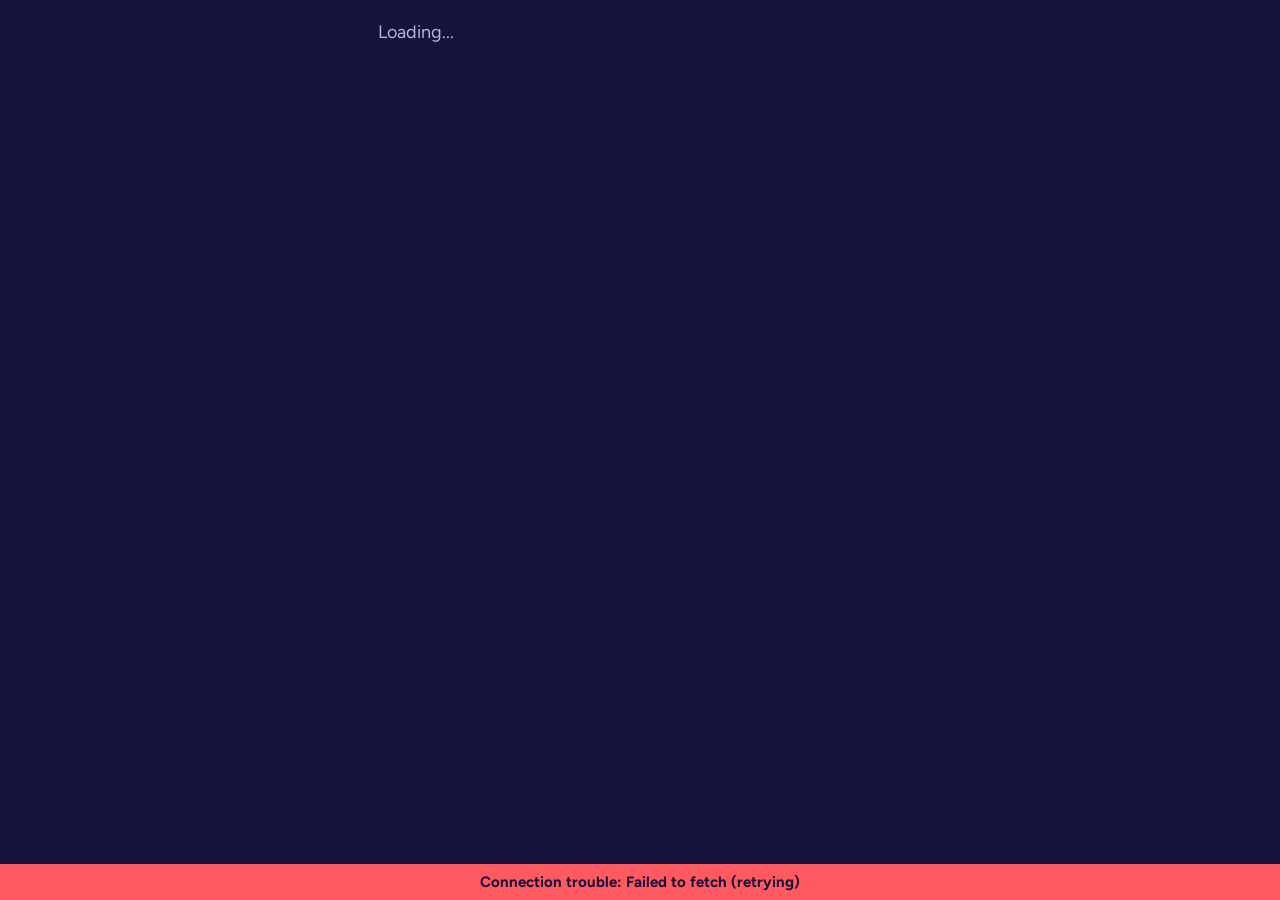
<file: index.html>
<!doctype html>
<html lang="en">
<head>
<meta charset="utf-8">
<meta name="viewport" content="width=device-width, initial-scale=1, viewport-fit=cover">
<meta name="theme-color" content="#15123b">
<title>Trivia Night</title>
<link rel="preconnect" href="https://fonts.googleapis.com">
<link rel="preconnect" href="https://fonts.gstatic.com" crossorigin>
<link href="https://fonts.googleapis.com/css2?family=Bricolage+Grotesque:opsz,wght@12..96,700;12..96,800&family=Figtree:wght@500;600;700&display=swap" rel="stylesheet">
<link rel="stylesheet" href="style.css">
</head>
<body>
<main class="app" id="app" aria-live="polite"><p class="sub">Loading...</p></main>
<div class="status" id="status" hidden></div>
<script src="config.js"></script>
<script src="shared.js"></script>
<script>
const { esc, fmt, LETTERS, boardHTML } = Trivia;
const $app = document.getElementById("app");
const $status = document.getElementById("status");
const KEY = "trivia.me";

let me = null;
try { me = JSON.parse(localStorage.getItem(KEY) || "null"); } catch (e) {}
let last = null, lastKey = null, local = {}, notice = "";

const saveMe = () => { try { me ? localStorage.setItem(KEY, JSON.stringify(me)) : localStorage.removeItem(KEY); } catch (e) {} };

Trivia.poll(
  () => ({ action: "state", pid: me ? me.pid : "" }),
  (s) => {
    $status.hidden = true;
    if (me && s.gameId !== me.gameId) { me = null; saveMe(); }
    last = s;
    const key = !me ? "join|" + s.title
      : [s.gameId, s.ver, JSON.stringify(s.me || {}), s.phase === "lobby" ? s.playerCount : ""].join("|");
    if (key !== lastKey) { lastKey = key; render(s); }
    document.title = s.title || "Trivia Night";
    tick();
  },
  (msg) => { $status.textContent = "Connection trouble: " + msg + " (retrying)"; $status.hidden = false; }
);
setInterval(tick, 200);

function render(s) {
  if (!me) return renderJoin(s);
  const fn = { lobby: rLobby, intro: rIntro, question: rQuestion, reveal: rReveal, leaderboard: rBoard, final: rFinal }[s.phase];
  (fn || rLobby)(s);
}

function head(s) {
  return `<div class="topline"><span>${esc(me.name)}</span><span>${s.round ? `Round <b>${s.round}</b> of ${s.totalRounds}` : ""}</span></div>`;
}

function renderJoin(s) {
  $app.innerHTML = `
    <div class="grow">
      <h1 class="hero">${esc(s.title || "Trivia Night")}</h1>
      <p class="sub">Pick a name for the leaderboard.</p>
      <input type="text" id="name" maxlength="20" placeholder="Your name" autocomplete="nickname" autocapitalize="words" aria-label="Your name">
      <p class="err" id="err" role="alert"></p>
      <button class="btn" id="join">Join the game</button>
    </div>`;
  const input = document.getElementById("name"), btn = document.getElementById("join"), err = document.getElementById("err");
  const go = async () => {
    const name = input.value.trim();
    if (!name) { err.textContent = "Enter a name to join."; return; }
    btn.disabled = true; err.textContent = "";
    try {
      const r = await Trivia.call({ action: "join", name });
      if (r.error) { err.textContent = r.error; btn.disabled = false; return; }
      me = { pid: r.pid, name: r.name, gameId: r.gameId }; saveMe();
      lastKey = null; render(last);
    } catch (e) { err.textContent = "Couldn't connect. Check your signal and try again."; btn.disabled = false; }
  };
  btn.onclick = go;
  input.onkeydown = (e) => { if (e.key === "Enter") go(); };
}

function rLobby(s) {
  $app.innerHTML = `${head(s)}<div class="grow center">
    <h1 class="hero">You're in, ${esc(me.name)}.</h1>
    <p class="sub">${fmt(s.playerCount)} ${s.playerCount === 1 ? "player" : "players"} so far. The host will start the game soon.</p></div>`;
}

function rIntro(s) {
  $app.innerHTML = `${head(s)}<div class="grow center">
    <span class="pill">Round ${s.round} of ${s.totalRounds}</span>
    <h1 class="hero">${esc(s.topic)}</h1>
    <p class="sub">${s.qTotal} questions. Get ready.</p></div>`;
}

const myChoice = (s) => (s.me && s.me.answer) ? s.me.answer.choice : local[s.ri + "_" + s.qi];

function rQuestion(s) {
  const chosen = myChoice(s);
  const btns = s.question.choices.map((c, i) => `
    <button class="choice c${i}${chosen === i ? " picked" : ""}${chosen != null && chosen !== i ? " dim" : ""}" data-i="${i}" ${chosen != null ? "disabled" : ""}>
      <span class="tag">${LETTERS[i]}</span><span>${esc(c)}</span></button>`).join("");
  $app.innerHTML = `${head(s)}
    <div class="topline"><span>${esc(s.topic)}</span><span>Question <b>${s.q}</b> of ${s.qTotal}</span></div>
    <div id="ready" class="grow center" hidden><p class="sub">Get ready</p><div class="hero" id="cd">3</div></div>
    <div id="qwrap" style="display:flex;flex-direction:column;gap:18px" hidden>
      <div class="meter" id="meter"><i id="fill"></i></div>
      <p class="qtext">${esc(s.question.text)}</p>
      <div class="choices" id="choices">${btns}</div>
      <p class="sub" id="msg">${chosen != null ? "Locked in. Waiting for the reveal." : ""}${esc(notice)}</p>
    </div>`;
  document.getElementById("choices").onclick = (e) => {
    const b = e.target.closest(".choice"); if (b && !b.disabled) pick(Number(b.dataset.i));
  };
}

async function pick(i) {
  const s = last, k = s.ri + "_" + s.qi;
  if (local[k] != null) return;
  local[k] = i; notice = "";
  lastKey = null; render(s);
  try {
    const r = await Trivia.call({ action: "answer", pid: me.pid, ri: s.ri, qi: s.qi, choice: i });
    if (r.error && r.error !== "already") {
      notice = r.error === "late" || r.error === "closed" ? " Too late, that one didn't count." : " Your answer didn't go through.";
      lastKey = null; render(last);
    }
  } catch (e) { notice = " Connection hiccup. Your answer may not have counted."; lastKey = null; render(last); }
}

function tick() {
  const s = last;
  if (!s || s.phase !== "question" || !me) return;
  const ready = document.getElementById("ready"), wrap = document.getElementById("qwrap");
  if (!ready || !wrap) return;
  const wait = Trivia.untilStart(s);
  ready.hidden = wait <= 0; wrap.hidden = wait > 0;
  if (wait > 0) { document.getElementById("cd").textContent = Math.ceil(wait); return; }
  const left = Trivia.remaining(s);
  document.getElementById("fill").style.transform = `scaleX(${left / s.duration})`;
  document.getElementById("meter").classList.toggle("low", left < 5);
  const msg = document.getElementById("msg");
  if (left <= 0 && myChoice(s) == null) msg.textContent = "Time's up, but you can still answer until the host reveals.";
}

function rReveal(s) {
  const a = s.me && s.me.answer, chosen = a ? a.choice : null;
  let verdict, cls;
  if (!a) { verdict = "No answer"; cls = "none"; }
  else if (a.points > 0) { verdict = "Correct! +" + fmt(a.points); cls = "good"; }
  else { verdict = "Not quite"; cls = "bad"; }
  const btns = s.question.choices.map((c, i) => `
    <div class="choice c${i}${i === s.correct ? " right" : " dim"}" role="listitem"><span class="tag">${LETTERS[i]}</span><span>${esc(c)}</span></div>`).join("");
  const standing = s.me && s.me.rank ? `<p class="sub">You're <b>#${s.me.rank}</b> of ${s.me.of} with ${fmt(s.me.total)} points.</p>` : "";
  $app.innerHTML = `${head(s)}<div class="verdict ${cls}">${verdict}</div>${standing}
    <p class="qtext">${esc(s.question.text)}</p><div class="choices" role="list">${btns}</div>
    <p class="sub">Waiting for the next question.</p>`;
}

function rBoard(s) {
  $app.innerHTML = `${head(s)}<h2 class="hero" style="font-size:clamp(34px,10vw,52px)">Leaderboard after round ${s.round}</h2>
    ${boardHTML(s.leaderboard, { limit: 10, you: me.name, delta: true })}
    <p class="sub">Next up: round ${s.round + 1}.</p>`;
}

function rFinal(s) {
  const mine = s.leaderboard.find((b) => b.name === me.name);
  $app.innerHTML = `${head(s)}<h2 class="hero" style="font-size:clamp(38px,11vw,60px)">${s.leaderboard[0] ? esc(s.leaderboard[0].name) + " wins!" : "Final results"}</h2>
    ${mine ? `<p class="sub">You finished <b>#${mine.rank}</b> with ${fmt(mine.total)} points. Thanks for playing.</p>` : ""}
    ${boardHTML(s.leaderboard, { limit: 10, you: me.name })}`;
}
</script>
</body>
</html>
</file>
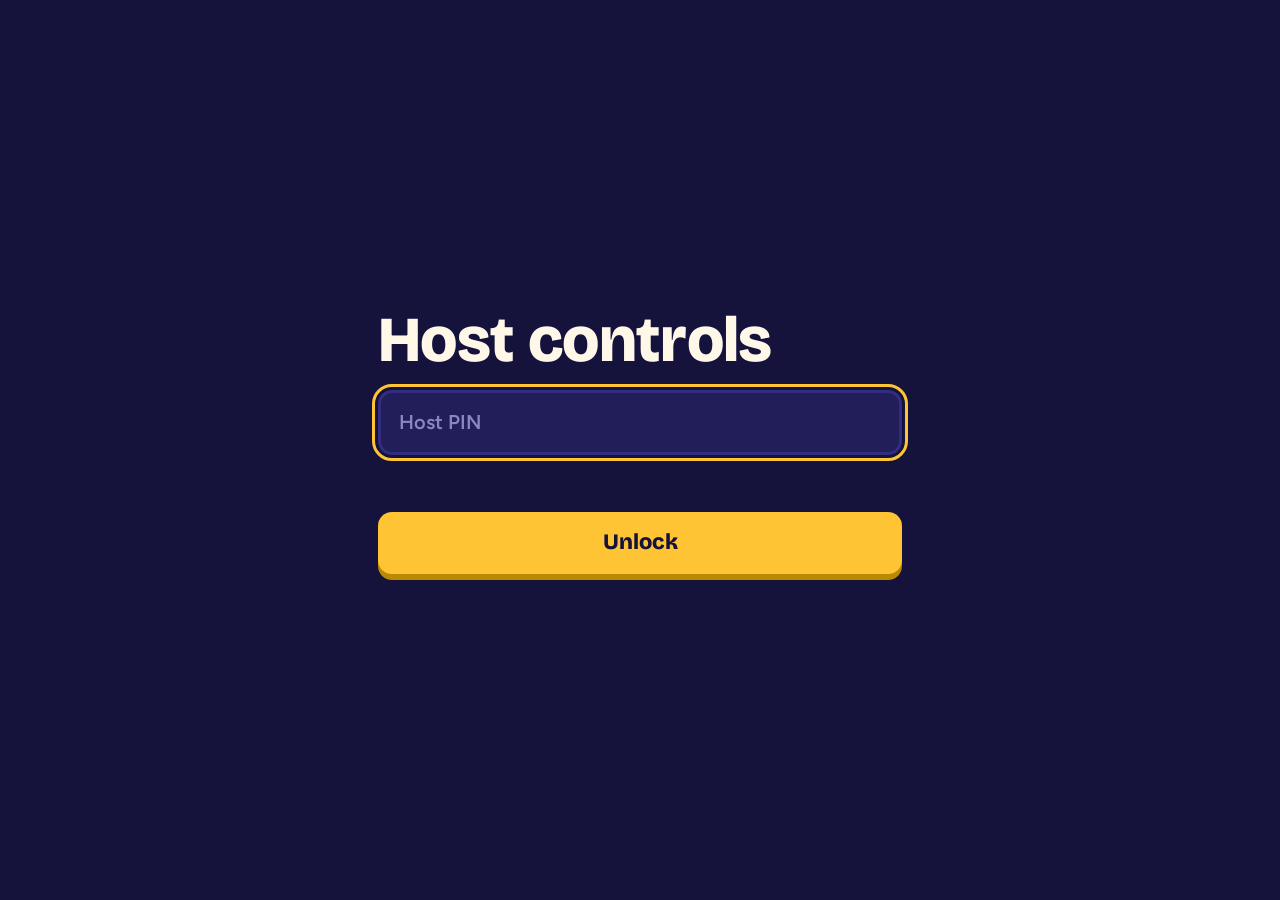
<file: host.html>
<!doctype html>
<html lang="en">
<head>
<meta charset="utf-8">
<meta name="viewport" content="width=device-width, initial-scale=1, viewport-fit=cover">
<meta name="robots" content="noindex">
<title>Trivia host</title>
<link rel="preconnect" href="https://fonts.googleapis.com">
<link rel="preconnect" href="https://fonts.gstatic.com" crossorigin>
<link href="https://fonts.googleapis.com/css2?family=Bricolage+Grotesque:opsz,wght@12..96,700;12..96,800&family=Figtree:wght@500;600;700&display=swap" rel="stylesheet">
<link rel="stylesheet" href="style.css">
</head>
<body>
<main class="app" id="app" aria-live="polite"></main>
<div class="status" id="status" hidden></div>
<script src="config.js"></script>
<script src="shared.js"></script>
<script>
const { esc, fmt, LETTERS } = Trivia;
const $app = document.getElementById("app"), $status = document.getElementById("status");
let pin = sessionStorage.getItem("trivia.pin") || "";
let last = null, lastKey = null, busy = false, stop = null;

if (pin) unlock(pin); else renderPin("");

function renderPin(msg) {
  lastKey = null;
  $app.innerHTML = `<div class="grow"><h1 class="hero">Host controls</h1>
    <input type="text" id="pin" inputmode="text" placeholder="Host PIN" aria-label="Host PIN" autocomplete="off" autocapitalize="off" autocorrect="off" spellcheck="false" autofocus>
    <p class="err" id="err" role="alert">${esc(msg)}</p><button class="btn" id="go">Unlock</button></div>`;
  const go = () => unlock(document.getElementById("pin").value.trim());
  document.getElementById("go").onclick = go;
  document.getElementById("pin").onkeydown = (e) => { if (e.key === "Enter") go(); };
}

async function unlock(p) {
  try {
    const r = await Trivia.call({ action: "host", pin: p, cmd: "ping" });
    if (r.error) { sessionStorage.removeItem("trivia.pin"); return renderPin(r.error === "Wrong PIN" ? "That PIN isn't right." : r.error); }
    pin = p; sessionStorage.setItem("trivia.pin", p);
    if (stop) stop();
    stop = Trivia.poll(() => ({ action: "state", pin }),
      (s) => { $status.hidden = true; accept(s); },
      (m) => { $status.textContent = "Connection trouble: " + m + " (retrying)"; $status.hidden = false; });
    setInterval(tick, 250);
  } catch (e) { renderPin("Couldn't reach the game server: " + e.message); }
}

function accept(s, force) {
  last = s;
  const key = s.ver + "|" + s.gameId + "|" + s.playerCount;
  if (force || key !== lastKey) { lastKey = key; render(s); }
  tick();
}

function nextLabel(s) {
  switch (s.phase) {
    case "lobby": return "Start game";
    case "intro": return "Start round " + s.round;
    case "question": return "Reveal answer";
    case "reveal": return s.q < s.qTotal ? "Next question" : (s.round < s.totalRounds ? "Show leaderboard" : "Show final results");
    case "leaderboard": return "Start round " + (s.round + 1);
    default: return null;
  }
}

function render(s) {
  const label = nextLabel(s);
  const names = { lobby: "Waiting for players", intro: "Round intro", question: "Question open", reveal: "Answer revealed", leaderboard: "Leaderboard", final: "Game over" };
  const loc = s.round ? `Round ${s.round} of ${s.totalRounds}, ${esc(s.topic)}${s.q && ["question", "reveal"].includes(s.phase) ? `, question ${s.q} of ${s.qTotal}` : ""}` : "Not started";
  let body = "";
  if (s.question && ["question", "reveal"].includes(s.phase)) {
    body = `<p class="qtext" style="font-size:24px">${esc(s.question.text)}</p><div class="choices" role="list">` +
      s.question.choices.map((c, i) => {
        const right = i === (s.phase === "reveal" ? s.correct : s.hostCorrect);
        return `<div class="choice c${i}${right ? " right" : " dim"}" role="listitem" style="font-size:17px;padding:10px 14px"><span class="tag">${LETTERS[i]}</span><span>${esc(c)}</span>
          ${s.phase === "reveal" ? `<span class="bar">${s.dist[i] || 0}</span>` : ""}</div>`;
      }).join("") + `</div>`;
    if (s.phase === "question") body = `<div class="meter" id="meter"><i id="fill"></i></div><p class="sub" id="ans"></p>` + body;
  }
  $app.innerHTML = `
    <div class="topline"><span>${esc(s.title)}</span><span><b>${fmt(s.playerCount)}</b> players</span></div>
    <div><span class="pill">${names[s.phase]}</span><h2 style="margin-top:12px;font-size:28px">${loc}</h2></div>
    ${body}
    ${label ? `<button class="btn" id="next">${label}</button>` : ""}
    <div style="display:flex;gap:10px;flex-wrap:wrap;margin-top:auto">
      <a class="btn ghost" style="flex:1;text-align:center;text-decoration:none" href="display.html" target="_blank" rel="noopener">Open big screen</a>
      <button class="btn ghost" id="reset" style="flex:1">${s.phase === "final" ? "Start a new game" : "Reset game"}</button>
    </div>
    <p class="err" id="err" role="alert"></p>`;
  const n = document.getElementById("next");
  if (n) n.onclick = () => run("next", n);
  document.getElementById("reset").onclick = () => {
    if (confirm("This clears all players and scores and returns to the lobby. Continue?")) run("reset");
  };
}

async function run(cmd, btn) {
  if (busy) return; busy = true; if (btn) btn.disabled = true;
  try {
    const r = await Trivia.call({ action: "host", pin, cmd });
    if (r.error) { document.getElementById("err").textContent = r.error; if (btn) btn.disabled = false; }
    else accept(r, true);
  } catch (e) { document.getElementById("err").textContent = "Couldn't reach the server. Try again."; if (btn) btn.disabled = false; }
  busy = false;
}

function tick() {
  const s = last; if (!s || s.phase !== "question") return;
  const fill = document.getElementById("fill"), ans = document.getElementById("ans");
  if (!fill) return;
  const wait = Trivia.untilStart(s);
  if (wait > 0) { ans.textContent = "Starting in " + Math.ceil(wait) + "..."; fill.style.transform = "scaleX(1)"; return; }
  const left = Trivia.remaining(s);
  fill.style.transform = `scaleX(${left / s.duration})`;
  document.getElementById("meter").classList.toggle("low", left < 5);
  ans.textContent = `${s.answered || 0} of ${s.playerCount} answered, ${Math.ceil(left)}s left`;
}
</script>
</body>
</html>
</file>
<file: style.css>
:root {
  --ink: #15123b;
  --ink-2: #221e5a;
  --ink-3: #322d80;
  --paper: #fff7e8;
  --muted: #b9b4e6;
  --c0: #ff5a5f;
  --c1: #3ba4f7;
  --c2: #ffc433;
  --c3: #22c38e;
  --radius: 18px;
  --display: "Bricolage Grotesque", "Trebuchet MS", system-ui, sans-serif;
  --body: "Figtree", system-ui, -apple-system, "Segoe UI", sans-serif;
}
* { box-sizing: border-box; }
[hidden] { display: none !important; }
html, body { margin: 0; min-height: 100%; background: var(--ink); color: var(--paper); font-family: var(--body); font-size: 18px; line-height: 1.35; }
body { min-height: 100vh; min-height: 100dvh; display: flex; flex-direction: column; }
h1, h2, h3 { font-family: var(--display); font-weight: 800; line-height: 1.05; margin: 0; letter-spacing: -0.01em; }
button { font: inherit; color: inherit; }
:focus-visible { outline: 3px solid var(--c2); outline-offset: 3px; }

.app { width: 100%; max-width: 560px; margin: 0 auto; padding: 20px 18px 40px; display: flex; flex-direction: column; gap: 18px; flex: 1; }
.topline { display: flex; justify-content: space-between; align-items: baseline; gap: 12px; color: var(--muted); font-size: 15px; font-weight: 600; }
.topline b { color: var(--paper); }
.hero { font-size: clamp(40px, 12vw, 64px); }
.sub { color: var(--muted); margin: 0; }
.center { text-align: center; align-items: center; justify-content: center; }
.grow { flex: 1; display: flex; flex-direction: column; justify-content: center; gap: 16px; }

/* inputs + buttons */
input[type=text], input[type=password] {
  width: 100%; padding: 16px 18px; border-radius: 14px; border: 3px solid var(--ink-3);
  background: var(--ink-2); color: var(--paper); font: inherit; font-size: 20px; font-weight: 600;
}
input::placeholder { color: #8a85c4; }
.btn {
  display: block; width: 100%; padding: 16px 20px; border: 0; border-radius: 14px; cursor: pointer;
  background: var(--c2); color: var(--ink); font-family: var(--display); font-weight: 800; font-size: 22px;
  box-shadow: 0 6px 0 #b98a00; transition: transform .08s, box-shadow .08s;
}
.btn:active { transform: translateY(5px); box-shadow: 0 1px 0 #b98a00; }
.btn[disabled] { opacity: .5; cursor: default; }
.btn.ghost { background: transparent; color: var(--paper); box-shadow: inset 0 0 0 3px var(--ink-3); font-size: 17px; }
.btn.ghost:active { transform: none; }
.btn.danger { background: var(--c0); box-shadow: 0 6px 0 #b02a30; }
.err { color: #ff9a9d; font-weight: 600; min-height: 1.4em; margin: 0; }

/* answer grid */
.choices { display: grid; gap: 12px; }
.choice {
  display: flex; align-items: center; gap: 14px; text-align: left; width: 100%;
  padding: 16px; border: 0; border-radius: var(--radius); cursor: pointer; color: var(--ink);
  font-weight: 700; font-size: 20px; box-shadow: 0 6px 0 rgba(0,0,0,.35); transition: transform .08s, box-shadow .08s, opacity .2s;
}
.choice:active:not([disabled]) { transform: translateY(5px); box-shadow: 0 1px 0 rgba(0,0,0,.35); }
.choice .tag { flex: none; width: 40px; height: 40px; border-radius: 12px; background: rgba(21,18,59,.18); display: grid; place-items: center; font-family: var(--display); font-weight: 800; font-size: 22px; }
.choice .bar { margin-left: auto; font-family: var(--display); font-size: 22px; }
.c0 { background: var(--c0); } .c1 { background: var(--c1); } .c2 { background: var(--c2); } .c3 { background: var(--c3); }
.choice[disabled] { cursor: default; }
.choice.dim { opacity: .28; box-shadow: none; }
.choice.picked { outline: 4px solid var(--paper); outline-offset: 3px; }
.choice.right { outline: 4px solid var(--paper); outline-offset: 3px; }

.qtext { font-size: clamp(26px, 7vw, 34px); font-family: var(--display); font-weight: 700; line-height: 1.12; margin: 0; }
.meter { height: 12px; border-radius: 99px; background: var(--ink-2); overflow: hidden; }
.meter > i { display: block; height: 100%; width: 100%; background: var(--c2); transform-origin: left; }
.meter.low > i { background: var(--c0); }

.verdict { font-family: var(--display); font-weight: 800; font-size: clamp(38px, 11vw, 56px); line-height: 1; }
.verdict.good { color: var(--c3); } .verdict.bad { color: var(--c0); } .verdict.none { color: var(--muted); }
.pill { display: inline-block; padding: 6px 12px; border-radius: 99px; background: var(--ink-2); color: var(--muted); font-weight: 700; font-size: 15px; }

/* leaderboard */
.board { list-style: none; margin: 0; padding: 0; display: flex; flex-direction: column; gap: 8px; }
.row { display: grid; grid-template-columns: 44px 1fr auto; align-items: center; gap: 12px; padding: 12px 14px; border-radius: 14px; background: var(--ink-2); font-weight: 700; }
.row .rk { font-family: var(--display); font-size: 24px; color: var(--muted); }
.row .nm { overflow: hidden; text-overflow: ellipsis; white-space: nowrap; }
.row .pts { font-family: var(--display); font-size: 22px; text-align: right; }
.row .pts small { display: block; font-family: var(--body); font-size: 13px; color: var(--c3); font-weight: 700; }
.row.top1 { background: var(--c2); color: var(--ink); } .row.top1 .rk { color: var(--ink); }
.row.top1 .pts small { color: #5a4300; }
.row.you { box-shadow: inset 0 0 0 3px var(--paper); }
.gap { text-align: center; color: var(--muted); letter-spacing: .2em; margin: 0; }

.status { position: fixed; left: 0; right: 0; bottom: 0; padding: 8px 14px; background: var(--c0); color: var(--ink); font-weight: 700; text-align: center; font-size: 15px; }
.chips { display: flex; flex-wrap: wrap; gap: 8px; justify-content: center; }
.chip { padding: 6px 14px; border-radius: 99px; background: var(--ink-3); font-weight: 700; }

@media (prefers-reduced-motion: reduce) { * { transition: none !important; animation: none !important; } }

/* ---------- big screen (display.html) ---------- */
body.tv { font-size: clamp(20px, 2.1vw, 34px); }
.tv .stage { width: 100%; max-width: 1700px; margin: 0 auto; padding: 3vh 4vw; display: flex; flex-direction: column; gap: 3vh; flex: 1; }
.tv .topline { font-size: clamp(16px, 1.6vw, 26px); }
.tv .qtext { font-size: clamp(34px, 5vw, 84px); }
.tv .choices { grid-template-columns: 1fr 1fr; gap: 2vh 2vw; }
.tv .choice { font-size: clamp(22px, 2.8vw, 46px); padding: 2.4vh 1.6vw; box-shadow: 0 8px 0 rgba(0,0,0,.35); }
.tv .choice .tag { width: 2.4em; height: 2.4em; font-size: .8em; }
.tv .choice .bar { font-size: 1.1em; }
.tv .meter { height: 2vh; }
.tv .hero { font-size: clamp(54px, 9vw, 160px); }
.tv .board { gap: 1.2vh; }
.tv .row { grid-template-columns: 2.2em 1fr auto; padding: 1.4vh 1.6vw; font-size: clamp(22px, 2.6vw, 44px); border-radius: 18px; }
.tv .row .rk { font-size: 1em; } .tv .row .pts { font-size: 1em; } .tv .row .pts small { font-size: .5em; }
.tv .twocol { display: grid; grid-template-columns: 1fr 1fr; gap: 3vw; align-items: center; }
.tv .qr { background: #fff; padding: 16px; border-radius: 20px; width: max-content; margin: 0 auto; }
.tv .url { font-family: var(--display); font-weight: 800; font-size: clamp(24px, 3vw, 52px); word-break: break-all; }
.tv .big-count { font-family: var(--display); font-weight: 800; font-size: clamp(40px, 6vw, 110px); }
.podium { display: flex; align-items: flex-end; justify-content: center; gap: 2vw; margin: 2vh 0; }
.podium .step { flex: 1; max-width: 26vw; text-align: center; border-radius: 18px 18px 0 0; padding: 2vh 1vw; color: var(--ink); font-weight: 800; }
.podium .step b { display: block; font-family: var(--display); font-size: 1.4em; overflow-wrap: anywhere; }
.podium .s1 { background: var(--c2); min-height: 34vh; } .podium .s2 { background: var(--c1); min-height: 24vh; } .podium .s3 { background: var(--c3); min-height: 16vh; }
@media (max-width: 800px) { .tv .choices { grid-template-columns: 1fr; } .tv .twocol { grid-template-columns: 1fr; } }
</file>
